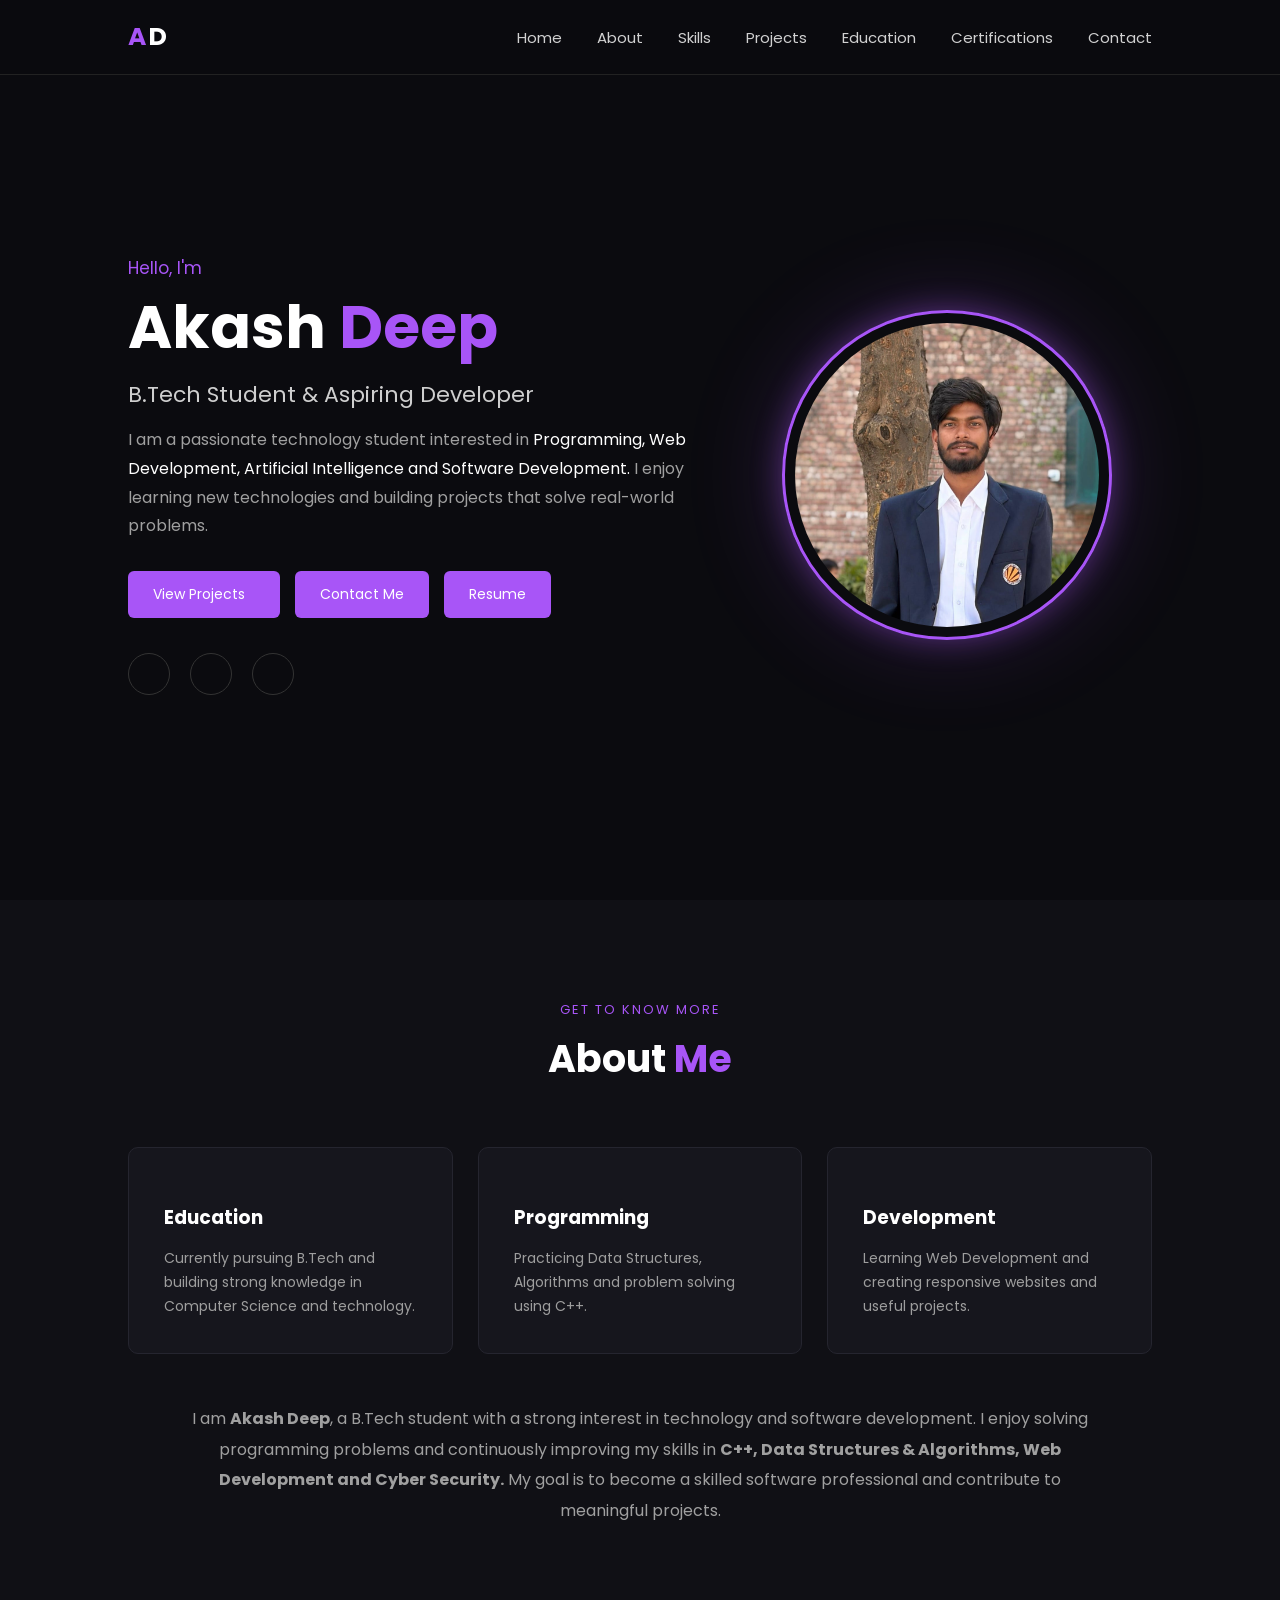
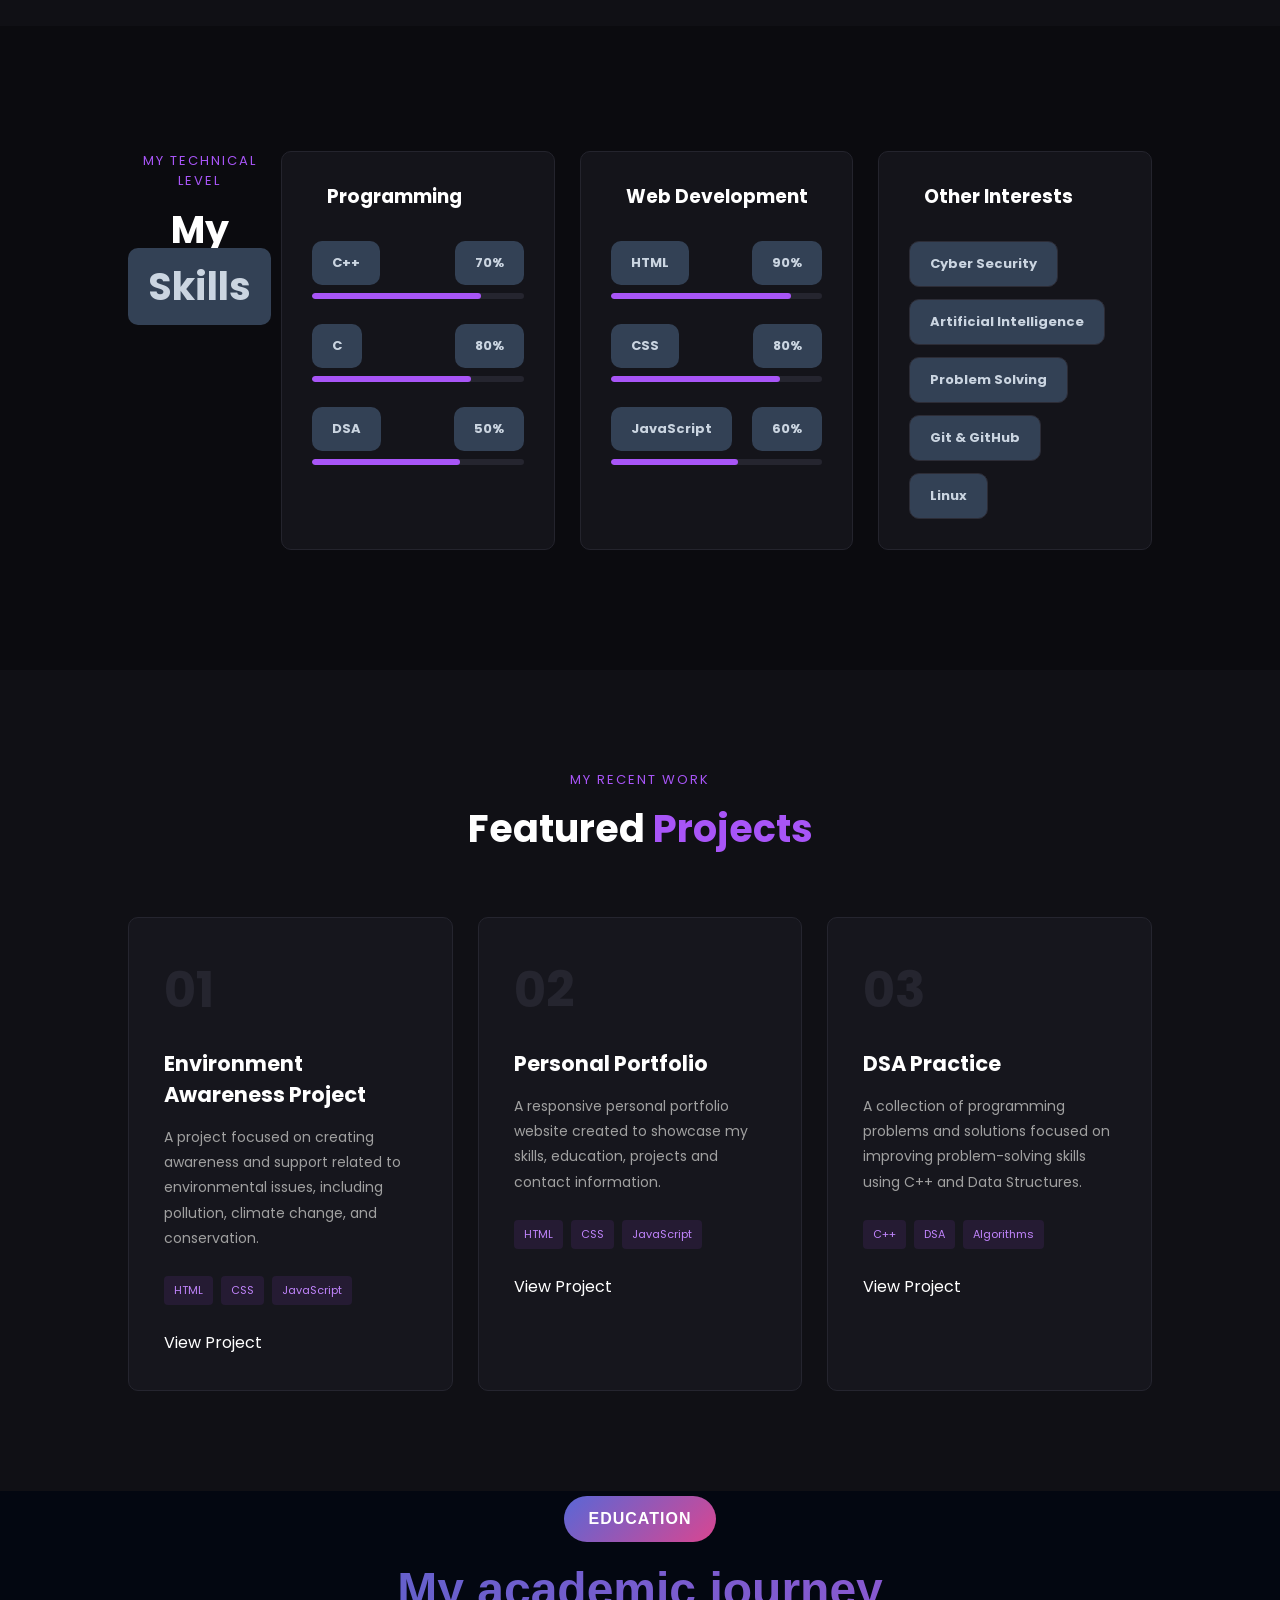
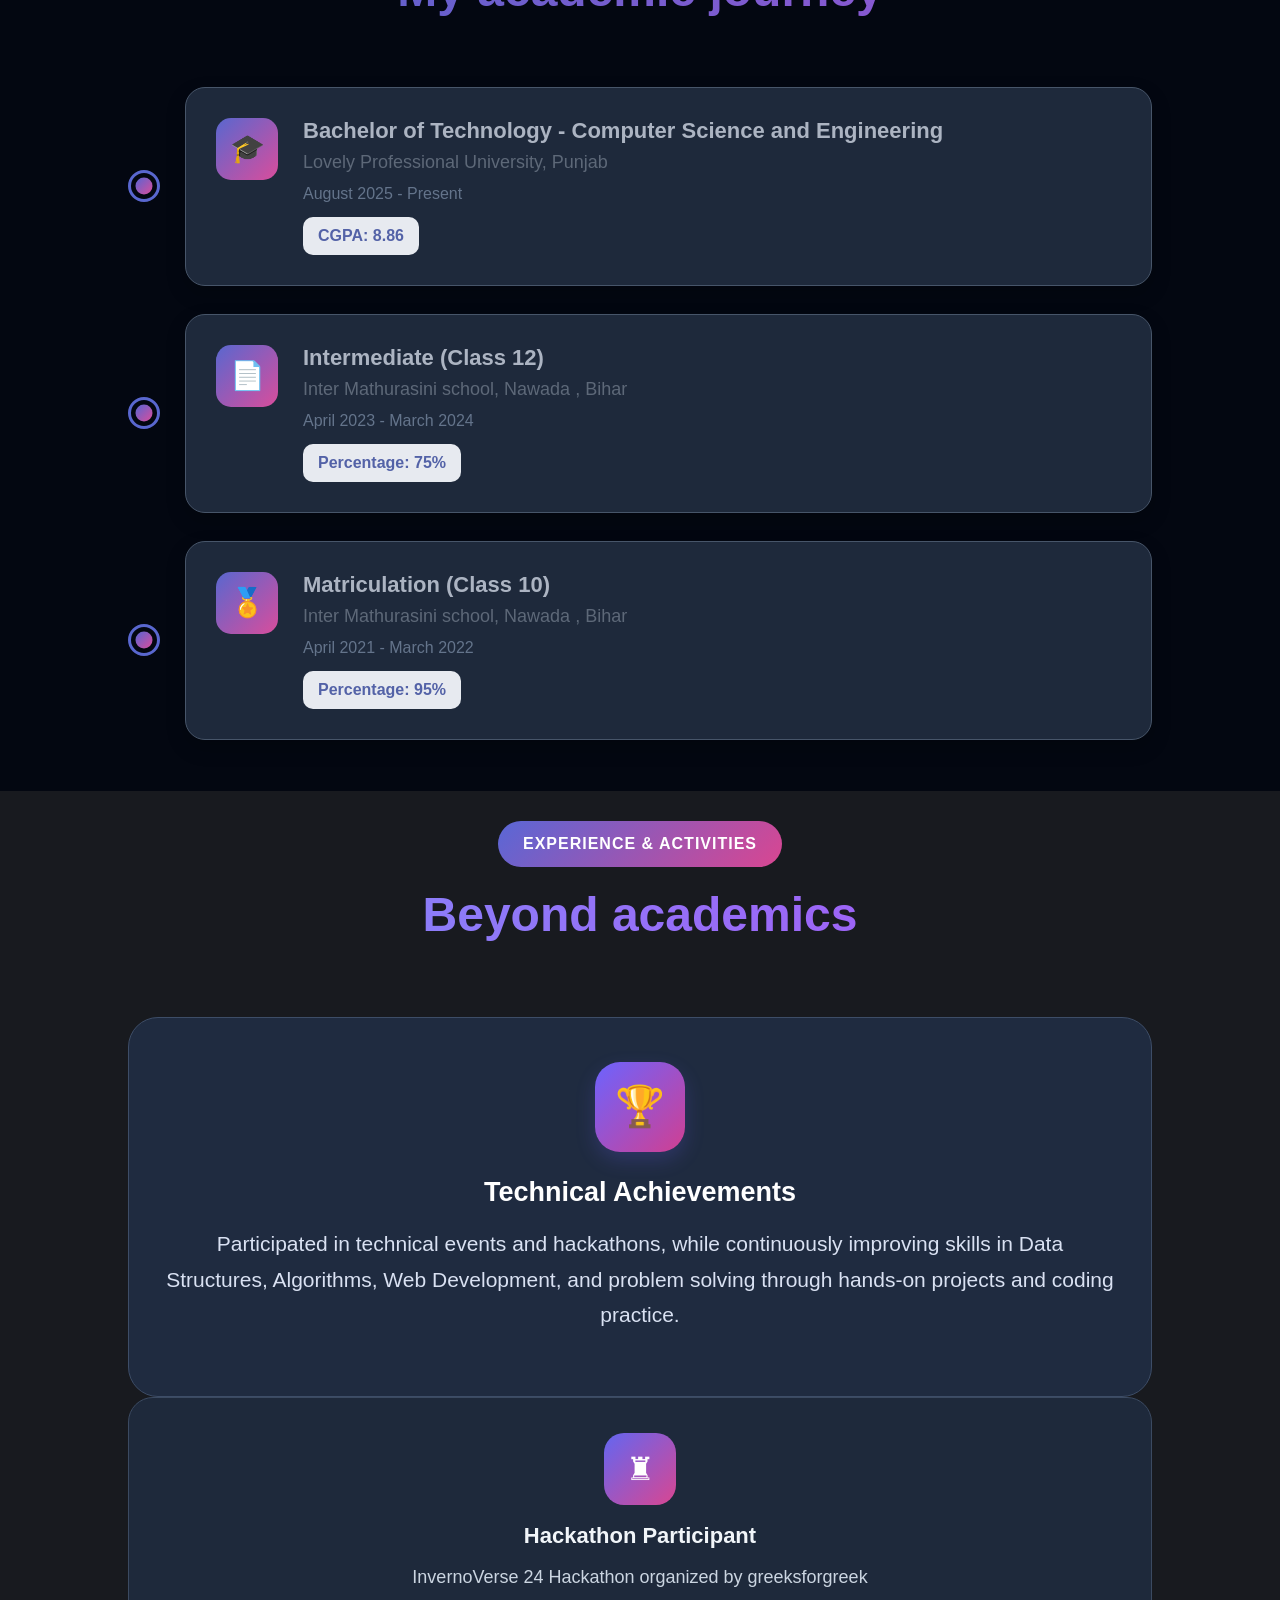
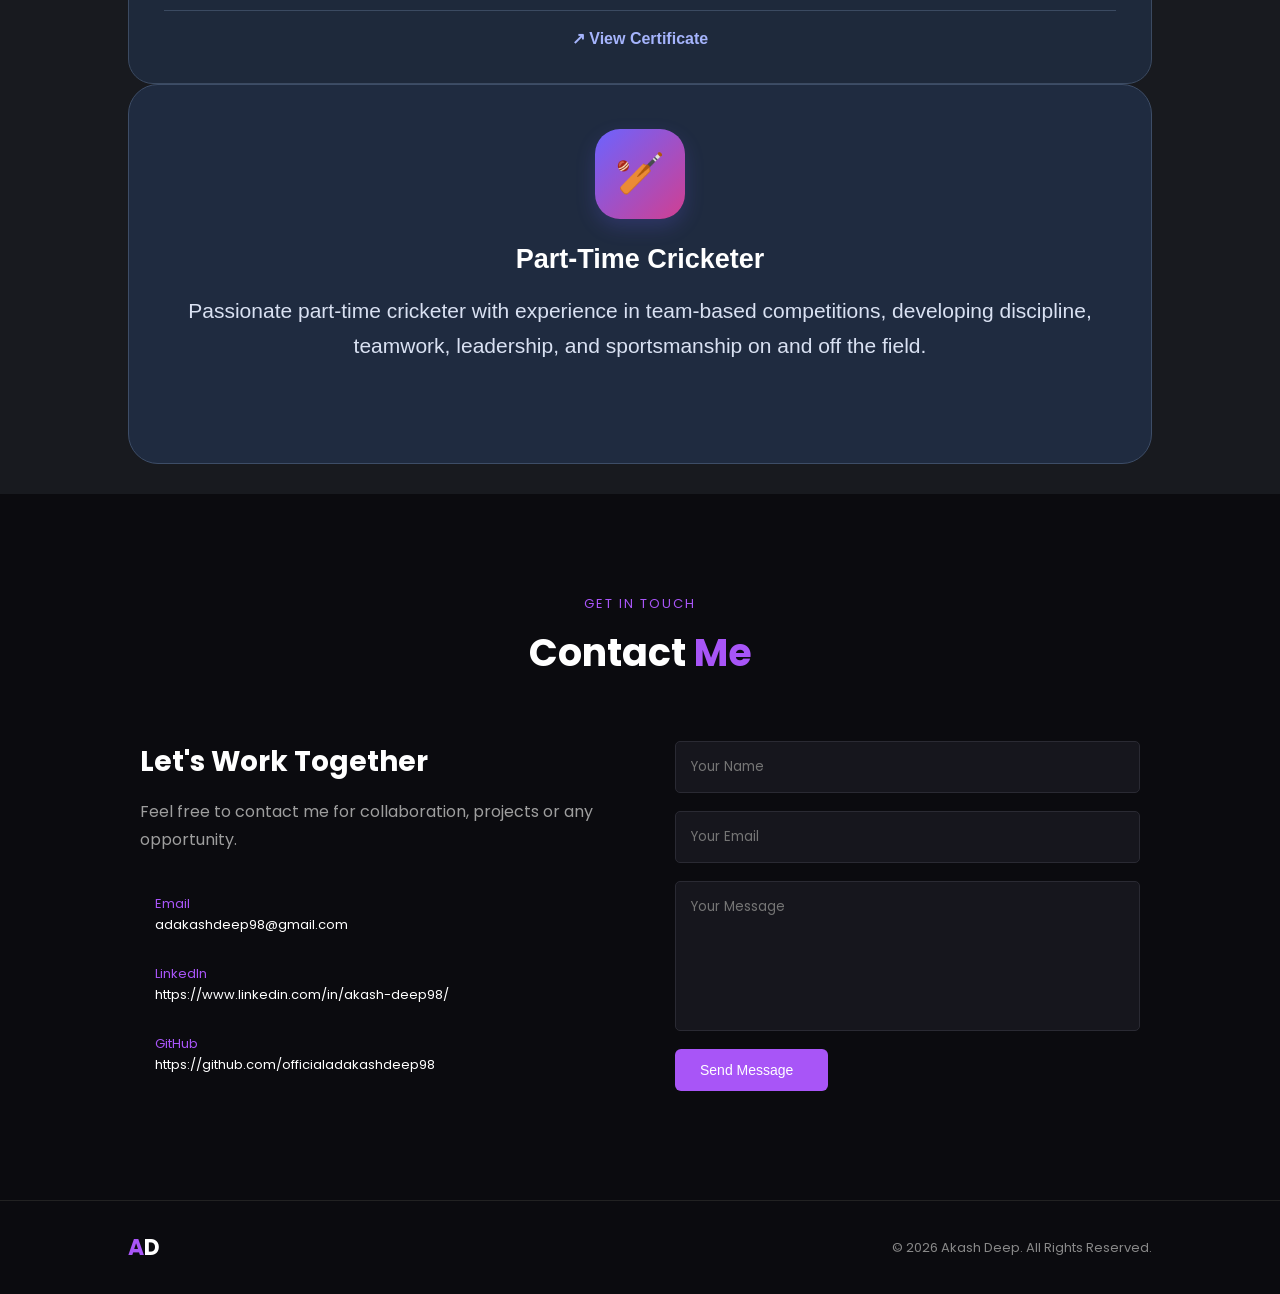
<file: index.html>
<!DOCTYPE html>
<html lang="en">
<head>
    <meta charset="UTF-8">
    <meta name="viewport"
        content="width=device-width, initial-scale=1.0">
    <title>Akash Deep | Portfolio</title>
    <link rel="stylesheet" href="style1.css">
    <!-- <link rel="stylesheet"
        href="style1.css"> -->
</head>
<body>
    <!-- ================= NAVBAR ================= -->
    <nav class="navbar">
        <div class="logo">
            <span>A</span>D
        </div>
        <ul class="nav-links">
            <li>
                <a href="#home">Home</a>
            </li>
            <li>
                <a href="#about">About</a>
            </li>
            <li>
                <a href="#skills">Skills</a>
            </li>
            <li>
                <a href="#projects">Projects</a>
            </li>
            <li>
                <a href="#education">Education</a>
            </li>
            <li>
                <a href="#certification">Certifications</a>
            </li>
            <li>
                <a href="#contact">Contact</a>
            </li>
        </ul>

        <div class="menu-btn">
            <i class="fa-solid fa-bars"></i>
        </div>
    </nav>
    <!-- ================= HERO SECTION ================= -->
    <section class="hero" id="home">
        <div class="hero-left">
            <p class="hello">
                Hello, I'm
            </p>
            <h1>
                Akash<span> Deep </span>
            </h1>
            <h2>
                B.Tech Student & Aspiring Developer
            </h2>
            <p class="hero-text">
                I am a passionate technology student interested in
                <span>Programming, Web Development, Artificial Intelligence
                    and Software Development.</span>
                I enjoy learning new technologies and building projects
                that solve real-world problems.
            </p>
            <div class="hero-buttons">
                <a href="#projects" class="btn primary-btn">
                    View Projects
                    <i class="fa-solid fa-arrow-right"></i>
                </a>
                <a href="#contact" class="btn primary-btn">
                    Contact Me
                </a>
                <a href="akashdeep_cv.docx" class="btn primary-btn">
                    Resume
                </a>
            </div>
            <div class="social-icons">
                <a href="#">
                    <i class="fa-brands fa-github"></i>
                </a>
                <a href="#">
                    <i class="fa-brands fa-linkedin-in"></i>
                </a>
                <a href="#">
                    <i class="fa-solid fa-envelope"></i>
                </a>
            </div>
        </div>
        <div class="hero-right">
            <div class="profile-circle">
                <!-- Replace profile.jpg with your image -->
                <img src="profile.jpeg"
                    alt="Akash Deep">
            </div>
        </div>
    </section>
    <!-- ================= ABOUT ================= -->
    <section class="about section" id="about">
        <div class="section-heading">
            <p>GET TO KNOW MORE</p>
            <h2>
                About <span>Me</span>
            </h2>
        </div>
        <div class="about-container">
            <div class="about-card">

                <div class="about-icon">
                    <i class="fa-solid fa-user-graduate"></i>
                </div>
                <h3>Education</h3>
                <p>
                    Currently pursuing B.Tech and building strong
                    knowledge in Computer Science and technology.
                </p>
            </div>
            <div class="about-card">
                <div class="about-icon">
                    <i class="fa-solid fa-code"></i>
                </div>
                <h3>Programming</h3>
                <p>
                    Practicing Data Structures, Algorithms and
                    problem solving using C++.
                </p>
            </div>
            <div class="about-card">
                <div class="about-icon">
                    <i class="fa-solid fa-laptop-code"></i>
                </div>
                <h3>Development</h3>
                <p>
                    Learning Web Development and creating responsive
                    websites and useful projects.
                </p>
            </div>
        </div>
        <div class="about-description">
            <p>
                I am <strong>Akash Deep</strong>, a B.Tech student
                with a strong interest in technology and software development.
                I enjoy solving programming problems and continuously
                improving my skills in
                <strong>C++, Data Structures & Algorithms,
                    Web Development and Cyber Security.</strong>
                My goal is to become a skilled software professional and
                contribute to meaningful projects.
            </p>
        </div>
    </section>
    <!-- ================= SKILLS ================= -->
    <section class="skills section" id="skills">
        <div class="section-heading">
            <p>MY TECHNICAL LEVEL</p>
            <h2>
                My <span>Skills</span>
            </h2>
        </div>
        <div class="skills-container">
            <div class="skill-card">
                <div class="skill-title">
                    <i class="fa-solid fa-code"></i>
                    <h3>Programming</h3>
                </div>
                <div class="skill">
                    <div class="skill-name">
                        <span>C++</span>
                        <span>70%</span>
                    </div>
                    <div class="progress">
                        <div class="progress-bar cpp"></div>
                    </div>
                </div>
                <div class="skill">
                    <div class="skill-name">
                        <span>C</span>
                        <span>80%</span>
                    </div>
                    <div class="progress">
                        <div class="progress-bar c"></div>
                    </div>
                </div>
                <div class="skill">
                    <div class="skill-name">
                        <span>DSA</span>
                        <span>50%</span>
                    </div>
                    <div class="progress">
                        <div class="progress-bar dsa"></div>
                    </div>
                </div>
            </div>
            <div class="skill-card">
                <div class="skill-title">
                    <i class="fa-solid fa-globe"></i>
                    <h3>Web Development</h3>
                </div>
                <div class="skill">

                    <div class="skill-name">
                        <span>HTML</span>
                        <span>90%</span>
                    </div>

                    <div class="progress">
                        <div class="progress-bar html"></div>
                    </div>
                </div>
                <div class="skill">

                    <div class="skill-name">
                        <span>CSS</span>
                        <span>80%</span>
                    </div>
                    <div class="progress">
                        <div class="progress-bar css"></div>
                    </div>
                </div>
                <div class="skill">

                    <div class="skill-name">
                        <span>JavaScript</span>
                        <span>60%</span>
                    </div>

                    <div class="progress">
                        <div class="progress-bar js"></div>
                    </div>
                </div>
            </div>

            <div class="skill-card">
                <div class="skill-title">
                    <i class="fa-solid fa-shield-halved"></i>
                    <h3>Other Interests</h3>
                </div>
                <div class="interest-tags">

                    <span>Cyber Security</span>

                    <span>Artificial Intelligence</span>

                    <span>Problem Solving</span>

                    <span>Git & GitHub</span>
                    <span>Linux</span>
                </div>
            </div>
        </div>
    </section>
    <!-- ================= PROJECTS ================= -->
    <section class="projects section" id="projects">

        <div class="section-heading">

            <p>MY RECENT WORK</p>
            <h2>
                Featured <span>Projects</span>
            </h2>
        </div>
        <div class="projects-container">
            <div class="project-card">
                <div class="project-number">
                    01
                </div>
                <h3>
                    Environment Awareness Project
                </h3>
                <p>
                    A project focused on creating awareness and support
                    related to environmental issues, including pollution, climate change, and conservation.
                </p>

                <div class="project-tech">
                    <span>HTML</span>
                    <span>CSS</span>
                    <span>JavaScript</span>
                </div>
                <a href="tctc.pdf" target="_blank">View Project</a>
                 
                <!-- <a href="#" class="project-link">

                    View Project
                    <i class="fa-solid fa-arrow-up-right-from-square"></i>
                </a> -->
            </div>
            <div class="project-card">
                <div class="project-number">
                    02
                </div>
                <h3>
                    Personal Portfolio
                </h3>
                <p>
                    A responsive personal portfolio website created
                    to showcase my skills, education, projects and
                    contact information.
                </p>
                <div class="project-tech">
                    <span>HTML</span>
                    <span>CSS</span>
                    <span>JavaScript</span>
                </div>
                    <a href="https://github.com/officialadakashdeep98/akashprofile" target="_blank">View Project </a>
                    <!-- <i class="fa-solid fa-arrow-up-right-from-square"></i> -->
                </a>
            </div>

            <div class="project-card">
                <div class="project-number">
                    03
                </div>
                <h3>
                    DSA Practice
                </h3>
                
                <p>
                    A collection of programming problems and solutions
                    focused on improving problem-solving skills using
                    C++ and Data Structures.
                </p>
                <div class="project-tech">
                    <span>C++</span>
                    <span>DSA</span>
                    <span>Algorithms</span>
                </div>
                <a href="https://leetcode.com/u/1F4nc0wtY5/" target="_blank">View Project</a>
            </div>
        </div>
    </section>


    <section class="education-section" id="education">

    <div class="section-tag">EDUCATION</div>

    <h1>My academic journey</h1>

    <div class="timeline">

        <!-- Education 1 -->
        <div class="education-item">
            <div class="timeline-dot"></div>

            <div class="education-card">
                <div class="icon-box">🎓</div>

                <div class="education-content">
                    <h2>Bachelor of Technology - Computer Science and Engineering</h2>

                    <p class="college">
                        Lovely Professional University, Punjab
                    </p>

                    <p class="date">
                        August 2025 - Present
                    </p>

                    <span class="score">
                        CGPA: 8.86 
                    </span>
                </div>
            </div>
        </div>


        <!-- Education 2 -->
        <div class="education-item">
            <div class="timeline-dot"></div>

            <div class="education-card">
                <div class="icon-box">📄</div>

                <div class="education-content">
                    <h2>Intermediate (Class 12)</h2>

                    <p class="college">
                        Inter Mathurasini school, Nawada , Bihar
                    </p>

                    <p class="date">
                        April 2023 - March 2024
                    </p>

                    <span class="score">
                        Percentage: 75%
                    </span>
                </div>
            </div>
        </div>


        <!-- Education 3 -->
        <div class="education-item">
            <div class="timeline-dot"></div>

            <div class="education-card">
                <div class="icon-box">🏅</div>

                <div class="education-content">
                    <h2>Matriculation (Class 10)</h2>

                    <p class="college">
                         Inter Mathurasini school, Nawada , Bihar
                    </p>

                    <p class="date">
                        April 2021 - March 2022
                    </p>

                    <span class="score">
                        Percentage: 95%
                    </span>
                </div>
            </div>
        </div>

    </div>
</section>

<section class="experience-section" id="certification">

    <div class="section-tag">
        EXPERIENCE & ACTIVITIES
    </div>

    <h1>Beyond academics</h1>


    <!-- Top Cards -->
    <!-- <div class="activity-cards">

        <div class="activity-card">
            <div class="activity-icon">♡</div>

            <h2>Volunteer Work</h2>

            <p>
                Undurthi Paul Foundation International -<br>
                Supporting food distribution, tree plantation,<br>
                and clothes distribution initiatives for<br>
                underprivileged communities.
            </p>
        </div> -->
        <div class="experience-card">
    <div class="experience-icon">
        🏆
    </div>

    <h3>Technical Achievements</h3>

    <p>
        Participated in technical events and hackathons, while continuously
        improving skills in Data Structures, Algorithms, Web Development,
        and problem solving through hands-on projects and coding practice.
    </p>
</div>


        <div class="activity-card">
            <div class="activity-icon">♜</div>

            <h2>Hackathon Participant</h2>

            <p>
                InvernoVerse 24 Hackathon organized by greeksforgreek<br>
            </p>

            <hr>
<!-- Here we have to add hackathon certificate -->
            <a href="hackathon.jpeg">↗ View Certificate</a>
        </div>


        <!-- <div class="activity-card">
            <div class="activity-icon">&lt; &gt;</div>

            <h2>Problem Solving</h2>

            <p>
                Active problem solver on LeetCode platform
            </p>
        </div> -->
        <div class="experience-card">
    <div class="experience-icon">
        🏏
    </div>

        <h3>Part-Time Cricketer</h3>

        <p>
            Passionate part-time cricketer with experience in team-based
            competitions, developing discipline, teamwork, leadership,
            and sportsmanship on and off the field.
        </p>
    </div>

    </div>


    <!-- Training Card
    <div class="training-card">

        <div class="training-header">

            <div class="code-icon">&lt;&gt;</div>

            <div>
                <h2>C++ Programming: OOPs and DSA</h2>
                <p>CSE Pathshala</p>
            </div>

        </div>


        <p class="training-description">
            Completed 35+ hours of live summer training covering Object-Oriented
            Programming in C++ and core Data Structures & Algorithms. Gained
            hands-on experience in implementing OOP concepts, solving DSA
            problems, and applying structured programming techniques.
        </p>


        <div class="skills">

            <span>C++</span>
            <span>OOP</span>
            <span>DSA</span>
            <span>Algorithms</span>
            <span>STL</span>

        </div>

        <hr>

        <a href="#" class="certificate">
            ↗ View Certificate
        </a>

    </div> -->

</section>


    <!-- ================= CONTACT ================= -->
    <section class="contact section" id="contact">
        <div class="section-heading">
            <p>GET IN TOUCH</p>
            <h2>
                Contact <span>Me</span>
            </h2>
        </div>
        <div class="contact-container">
            <div class="contact-info">
                <h3>
                    Let's Work Together
                </h3>
                <p>
                    Feel free to contact me for collaboration,
                    projects or any opportunity.
                </p>
                <div class="contact-item">
                    <i class="fa-solid fa-envelope"></i>
                    <div>
                        <span>Email</span>
                        <p>
                            <a href="mailto:adakashdeep98@gmail.com" target="_blank">adakashdeep98@gmail.com</a>
                        </p>
                    </div>
                </div>
                <div class="contact-item">
                    <i class="fa-brands fa-linkedin-in"></i>
                    <div>
                        <span>LinkedIn</span>
                        <p>
                            <a href=" https://www.linkedin.com/in/akash-deep98/" target="_blank">https://www.linkedin.com/in/akash-deep98/
                            </a>
                        </p>
                    </div>
                </div>
                <div class="contact-item">
                    <i class="fa-brands fa-github"></i>
                    <div>
                        <span>GitHub</span>
                        <p>
                            <a href=" https://github.com/officialadakashdeep98" target="_blank">https://github.com/officialadakashdeep98 </a> 
                        </p>
                    </div>
                </div>
            </div>
            <form class="contact-form">
                <input
                    type="text"
                    placeholder="Your Name"
                    required>
                <input
                    type="email"
                    placeholder="Your Email"
                    required>
                <textarea
                    placeholder="Your Message"
                    required></textarea>
                <button type="submit"
                    class="btn primary-btn">
                    Send Message
                    <i class="fa-solid fa-paper-plane"></i>
                </button>
            </form>
        </div>
    </section>
    <!-- ================= FOOTER ================= -->
    <footer>
        <div class="footer-logo">
            <span>A</span>D
        </div>
        <p>
            © 2026 Akash Deep.
            All Rights Reserved.
        </p>
    </footer>
    <!-- SCROLL TO TOP -->
    <button id="scrollTop">
        <i class="fa-solid fa-arrow-up"></i>
    </button>
    <script src="script.js"></script>
</body>
</html>
</file>
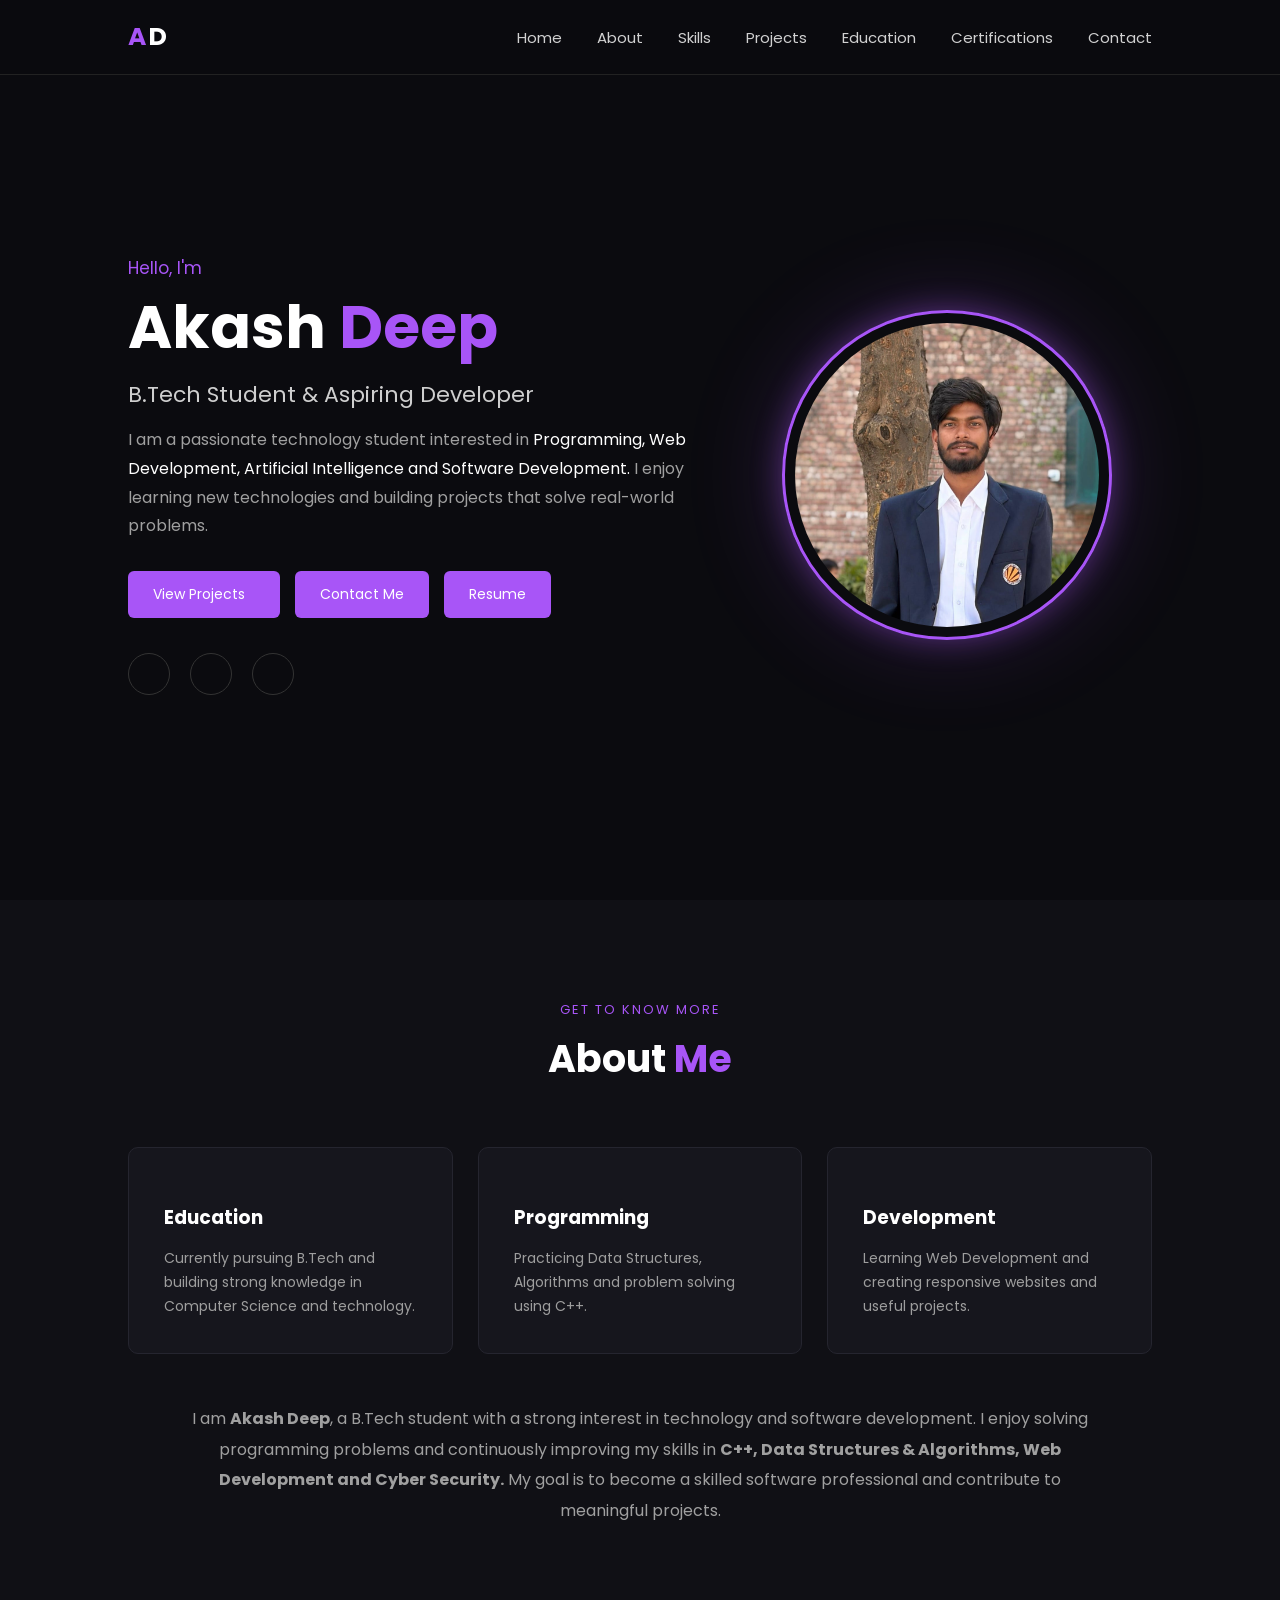
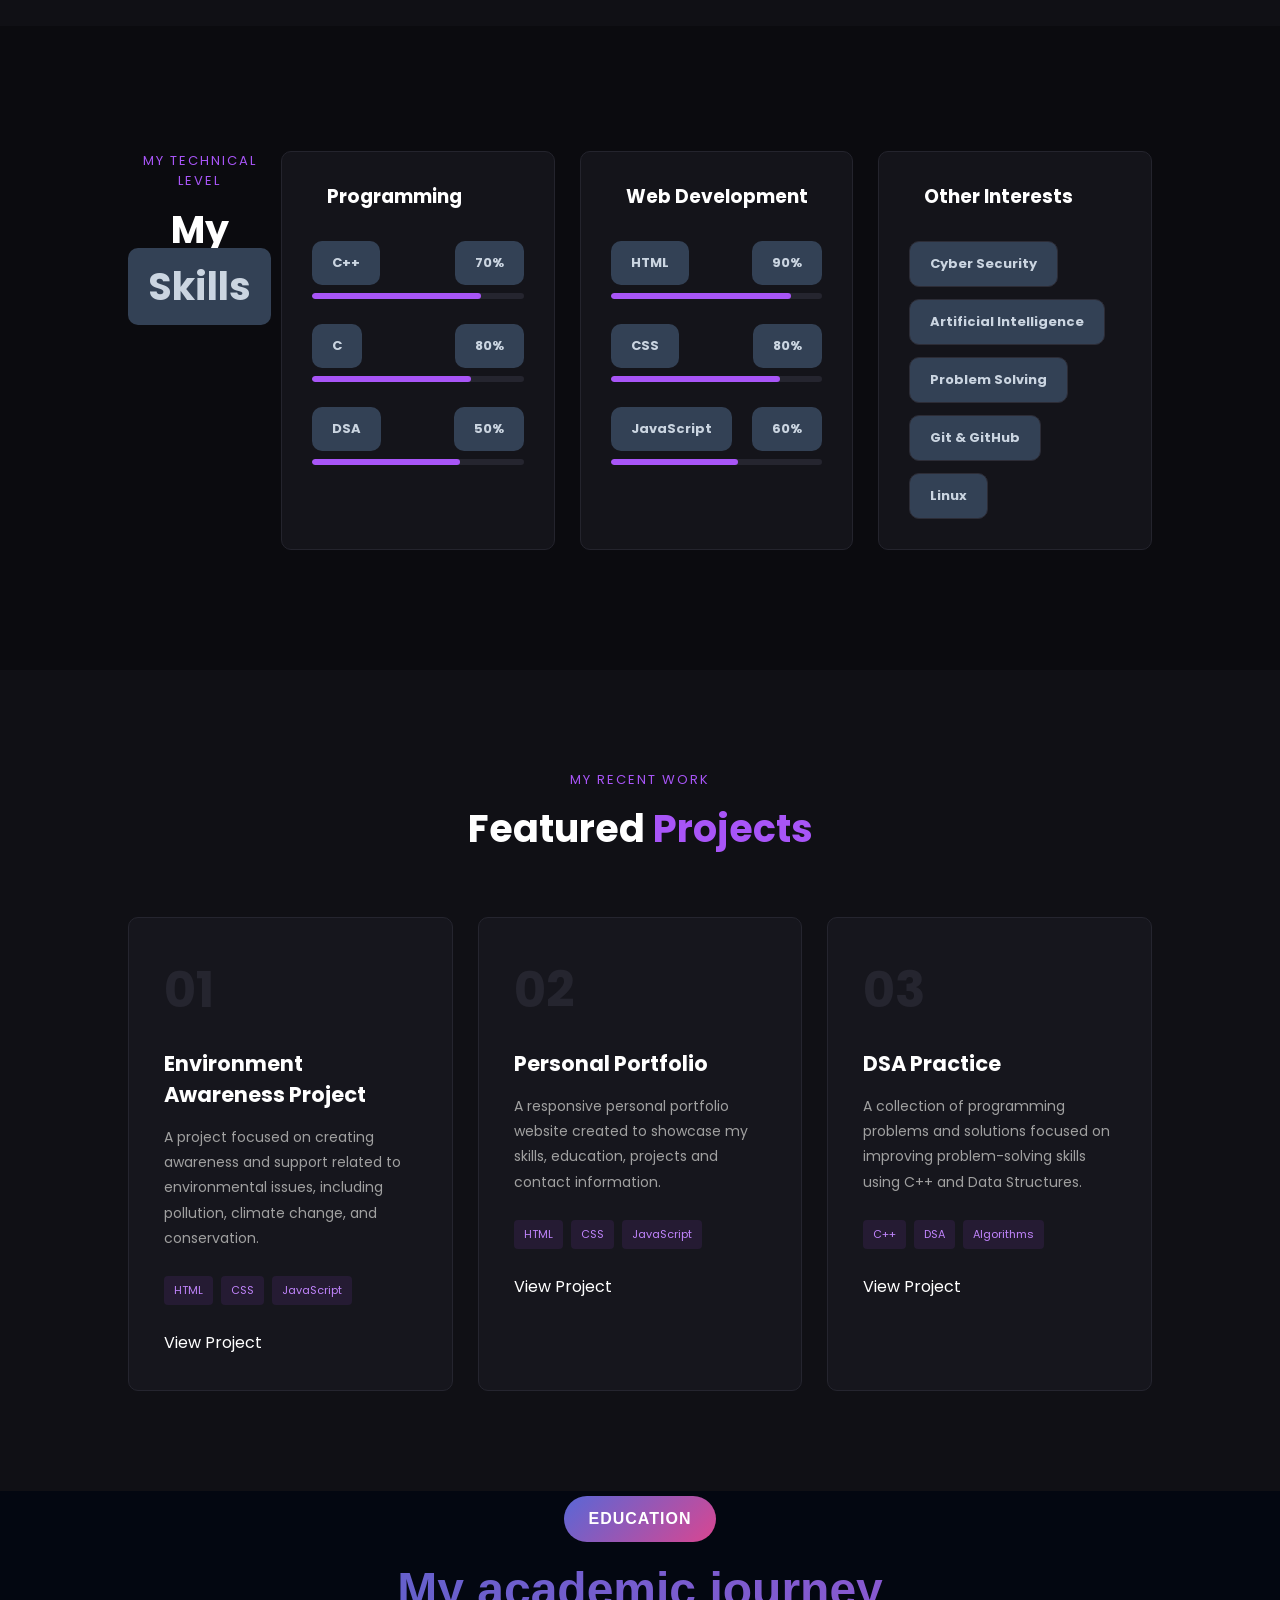
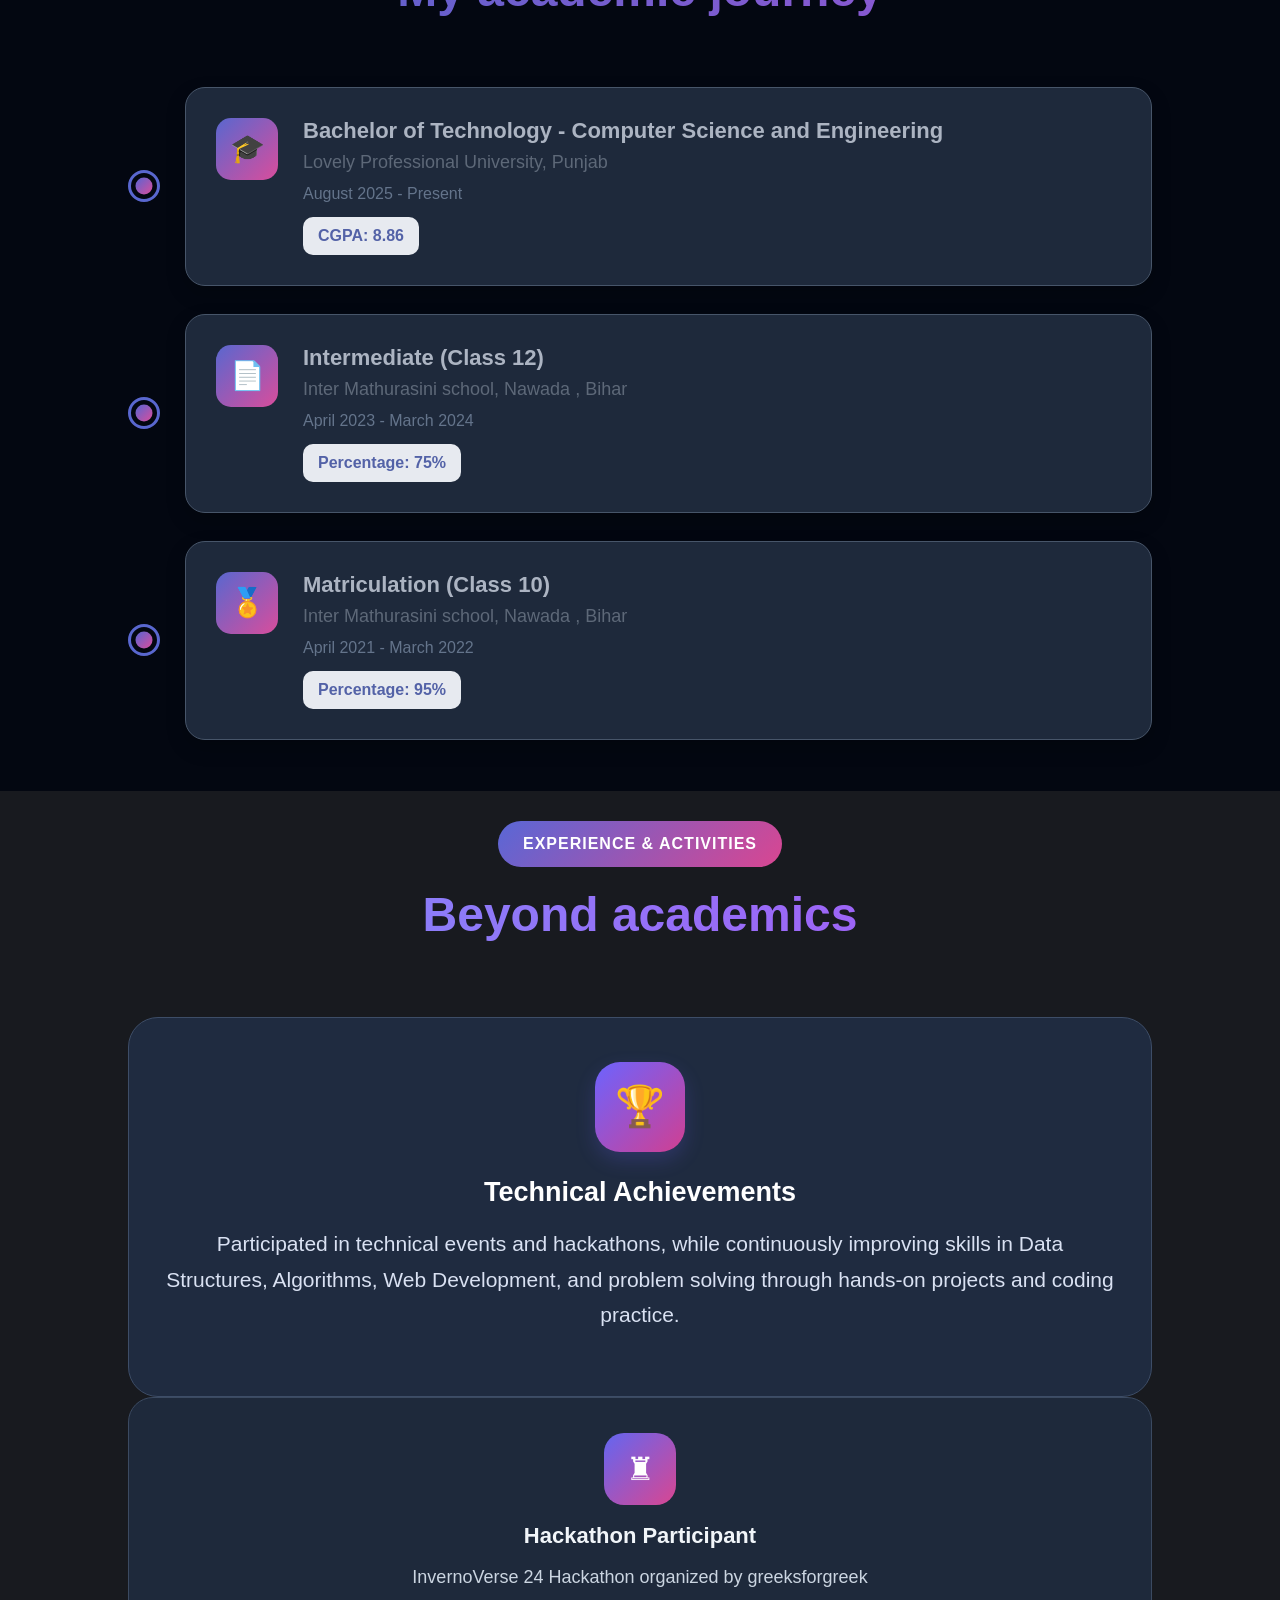
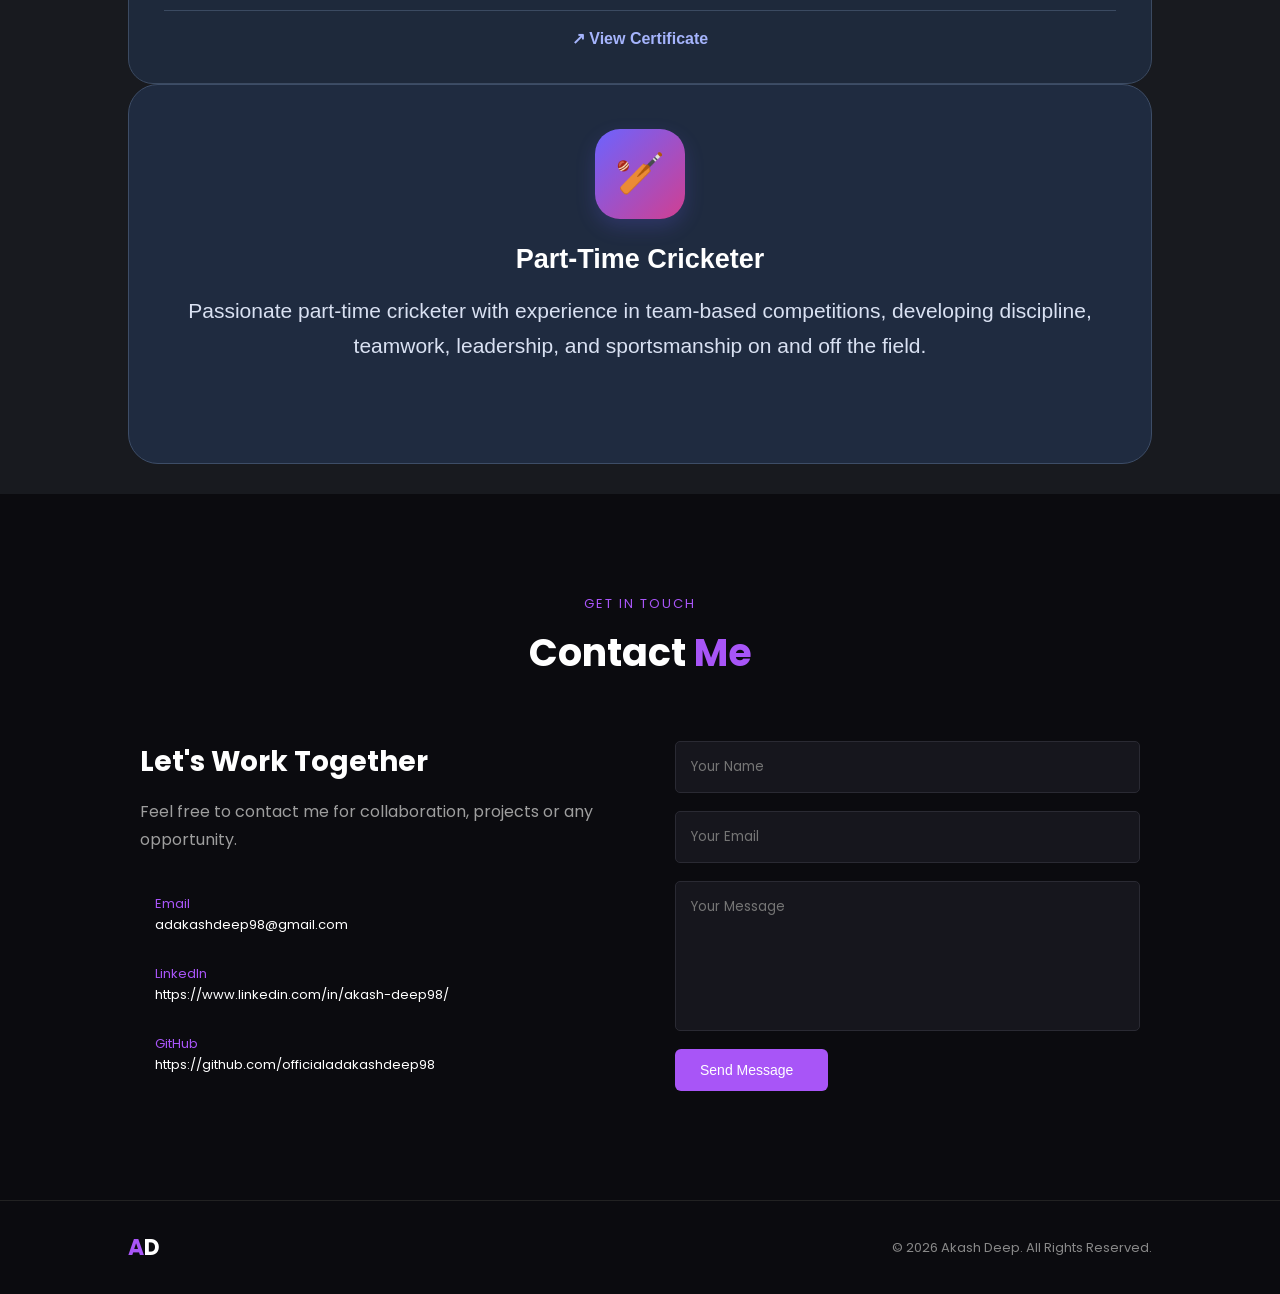
<file: home.html>
<!DOCTYPE html>
<html lang="en">
<head>
    <meta charset="UTF-8" />
    <meta http-equiv="refresh" content="0; url='/'" />
    <meta name="viewport" content="width=device-width, initial-scale=1.0" />
    <title>Redirecting...</title>
</head>
<body>
    <p>Redirecting to the portfolio homepage...</p>
    <script>
        window.location.href = "/";
    </script>
</body>
</html>
</file>
<file: style1.css>
@import url('https://fonts.googleapis.com/css2?family=Poppins:wght@300;400;500;600;700;800&display=swap');


*{
    margin:0;
    padding:0;
    box-sizing:border-box;
    scroll-behavior:smooth;
}


body{
    font-family:"Poppins",sans-serif;
    background:#0b0b0f;
    color:#ffffff;
    overflow-x:hidden;
}


a{
    text-decoration:none;
    color:white;
}


.section{
    padding:100px 10%;
}


/* ================= NAVBAR ================= */

.navbar{
    width:100%;
    height:75px;

    display:flex;
    justify-content:space-between;
    align-items:center;

    padding:0 10%;

    position:fixed;
    top:0;

    background:rgba(11,11,15,0.9);

    backdrop-filter:blur(10px);

    z-index:1000;

    border-bottom:1px solid #222;
}


.logo{
    font-size:25px;
    font-weight:700;
    letter-spacing:2px;
}


.logo span{
    color:#a855f7;
}


.nav-links{
    display:flex;
    list-style:none;
    gap:35px;
}


.nav-links a{
    font-size:15px;
    color:#d1d1d1;
    transition:0.3s;
}


.nav-links a:hover{
    color:#a855f7;
}


.menu-btn{
    display:none;
    font-size:24px;
    cursor:pointer;
}


/* ================= HERO ================= */

.hero{
    min-height:100vh;

    display:flex;
    align-items:center;
    justify-content:space-between;

    padding:100px 10% 50px;
}


.hero-left{
    width:55%;
}


.hello{
    color:#a855f7;
    font-size:17px;
    margin-bottom:10px;
}


.hero h1{
    font-size:60px;
    line-height:1.2;
}


.hero h1 span{
    color:#a855f7;
}


.hero h2{
    font-size:22px;
    color:#cfcfcf;
    margin:15px 0;
    font-weight:400;
}


.hero-text{
    max-width:650px;
    line-height:1.8;
    color:#a0a0a0;
    margin-bottom:30px;
}


.hero-text span{
    color:white;
}


.hero-buttons{
    display:flex;
    gap:15px;
}


.btn{
    padding:13px 25px;

    border-radius:6px;

    font-size:14px;

    transition:0.3s;

    display:inline-flex;

    align-items:center;

    gap:10px;
}


.primary-btn{
    background:#a855f7;
    color:white;
}


.primary-btn:hover{
    transform:translateY(-3px);
    box-shadow:0 10px 30px rgba(168,85,247,0.4);
}


.secondary-btn{
    border:1px solid #444;
}


.secondary-btn:hover{
    border-color:#a855f7;
    color:#a855f7;
}


.social-icons{
    margin-top:35px;
    display:flex;
    gap:20px;
}


.social-icons a{
    width:42px;
    height:42px;

    border:1px solid #333;

    display:flex;
    justify-content:center;
    align-items:center;

    border-radius:50%;

    transition:0.3s;
}


.social-icons a:hover{
    background:#a855f7;
    transform:translateY(-4px);
}


/* ================= PROFILE ================= */

.hero-right{
    width:40%;
    display:flex;
    justify-content:center;
}


.profile-circle{

    width:330px;
    height:330px;

    border-radius:50%;

    border:3px solid #a855f7;

    padding:10px;

    box-shadow:
    0 0 30px rgba(168,85,247,0.4),
    0 0 100px rgba(168,85,247,0.2);
}


.profile-circle img{

    width:100%;
    height:100%;

    border-radius:50%;

    object-fit:cover;
}


/* ================= SECTION HEADING ================= */

.section-heading{
    text-align:center;
    margin-bottom:60px;
}


.section-heading p{
    color:#a855f7;
    font-size:13px;
    letter-spacing:2px;
}


.section-heading h2{
    font-size:38px;
    margin-top:10px;
}


.section-heading span{
    color:#a855f7;
}


/* ================= ABOUT ================= */

.about{
    background:#101015;
}


.about-container{

    display:grid;

    grid-template-columns:
    repeat(3,1fr);

    gap:25px;
}


.about-card{

    background:#16161d;

    padding:35px;

    border:1px solid #25252f;

    border-radius:10px;

    transition:0.3s;
}


.about-card:hover{

    transform:translateY(-8px);

    border-color:#a855f7;
}


.about-icon{

    font-size:30px;

    color:#a855f7;

    margin-bottom:20px;
}


.about-card h3{
    margin-bottom:15px;
}


.about-card p{
    color:#9e9e9e;
    line-height:1.7;
    font-size:14px;
}


.about-description{

    max-width:900px;

    margin:50px auto 0;

    text-align:center;

    color:#a0a0a0;

    line-height:1.9;
}


/* ================= SKILLS ================= */

.skills-container{

    display:grid;

    grid-template-columns:
    repeat(3,1fr);

    gap:25px;
}


.skill-card{

    background:#14141a;

    padding:30px;

    border-radius:10px;

    border:1px solid #24242d;
}


.skill-title{

    display:flex;

    align-items:center;

    gap:15px;

    margin-bottom:30px;
}


.skill-title i{

    font-size:25px;

    color:#a855f7;
}


.skill{
    margin-bottom:25px;
}


.skill-name{

    display:flex;

    justify-content:space-between;

    font-size:13px;

    margin-bottom:8px;
}


.progress{

    width:100%;

    height:6px;

    background:#25252f;

    border-radius:10px;

    overflow:hidden;
}


.progress-bar{

    height:100%;

    background:#a855f7;

    border-radius:10px;
}


.cpp{
    width:80%;
}


.c{
    width:75%;
}


.dsa{
    width:70%;
}


.html{
    width:85%;
}


.css{
    width:80%;
}


.js{
    width:60%;
}


.interest-tags{

    display:flex;

    flex-wrap:wrap;

    gap:12px;
}


.interest-tags span{

    background:#1f1f28;

    padding:10px 15px;

    border-radius:5px;

    font-size:13px;

    border:1px solid #2c2c36;
}


/* ================= PROJECTS ================= */

.projects{
    background:#101015;
}


.projects-container{

    display:grid;

    grid-template-columns:
    repeat(3,1fr);

    gap:25px;
}


.project-card{

    position:relative;

    background:#16161d;

    padding:35px;

    border-radius:10px;

    border:1px solid #25252f;

    transition:0.3s;
}


.project-card:hover{

    transform:translateY(-8px);

    border-color:#a855f7;
}


.project-number{

    font-size:50px;

    font-weight:700;

    color:#25252f;

    margin-bottom:20px;
}


.project-card h3{
    font-size:21px;
    margin-bottom:15px;
}


.project-card p{

    color:#a0a0a0;

    line-height:1.8;

    font-size:14px;
}


.project-tech{

    display:flex;

    flex-wrap:wrap;

    gap:8px;

    margin:25px 0;
}


.project-tech span{

    font-size:11px;

    color:#c084fc;

    background:#251b33;

    padding:6px 10px;

    border-radius:4px;
}


.project-link{

    color:#a855f7;

    font-size:14px;

    display:flex;

    align-items:center;

    gap:8px;
}


/* ================= CONTACT ================= */

.contact-container{

    display:grid;

    grid-template-columns:
    1fr 1fr;

    gap:70px;

    max-width:1000px;

    margin:auto;
}


.contact-info h3{
    font-size:28px;
    margin-bottom:15px;
}


.contact-info > p{

    color:#9e9e9e;

    line-height:1.8;

    margin-bottom:35px;
}


.contact-item{

    display:flex;

    gap:15px;

    margin-bottom:25px;
}


.contact-item i{

    color:#a855f7;

    font-size:20px;

    margin-top:5px;
}


.contact-item span{

    font-size:13px;

    color:#a855f7;
}


.contact-item p{

    font-size:13px;

    color:#aaa;
}


.contact-form{

    display:flex;

    flex-direction:column;

    gap:18px;
}


.contact-form input,
.contact-form textarea{

    width:100%;

    background:#16161d;

    border:1px solid #2a2a33;

    padding:15px;

    border-radius:5px;

    color:white;

    font-family:"Poppins",sans-serif;

    outline:none;
}


.contact-form input:focus,
.contact-form textarea:focus{

    border-color:#a855f7;
}


.contact-form textarea{

    height:150px;

    resize:none;
}


.contact-form button{

    border:none;

    cursor:pointer;

    width:max-content;
}


/* ================= FOOTER ================= */

footer{

    border-top:1px solid #222;

    padding:30px 10%;

    display:flex;

    justify-content:space-between;

    align-items:center;

    color:#888;

    font-size:13px;
}


.footer-logo{

    font-size:22px;

    font-weight:bold;

    color:white;
}


.footer-logo span{
    color:#a855f7;
}


/* ================= SCROLL BUTTON ================= */

#scrollTop{

    position:fixed;

    bottom:25px;

    right:25px;

    width:45px;

    height:45px;

    border:none;

    border-radius:50%;

    background:#a855f7;

    color:white;

    cursor:pointer;

    display:none;

    z-index:1000;
}


/* ================= RESPONSIVE ================= */

@media(max-width:900px){

    .hero{
        flex-direction:column-reverse;
        text-align:center;
        padding-top:120px;
    }


    .hero-left,
    .hero-right{
        width:100%;
    }


    .hero-right{
        margin-bottom:40px;
    }


    .hero h1{
        font-size:42px;
    }


    .hero-buttons,
    .social-icons{
        justify-content:center;
    }


    .about-container,
    .skills-container,
    .projects-container{
        grid-template-columns:1fr;
    }


    .contact-container{
        grid-template-columns:1fr;
        gap:40px;
    }

}


@media(max-width:700px){

    .nav-links{
        display:none;
    }


    .menu-btn{
        display:block;
    }


    .navbar{
        padding:0 7%;
    }


    .section{
        padding:80px 7%;
    }


    .profile-circle{
        width:250px;
        height:250px;
    }


    footer{
        flex-direction:column;
        gap:15px;
        text-align:center;
    }

}
.education-section {
    padding: 5px 10%;
    background-color:#030711;
    min-height: 100vh;
    font-family: Arial, sans-serif;
}

.section-tag {
    width: fit-content;
    margin: 0 auto 20px;
    padding: 14px 25px;
    border-radius: 30px;

    background: linear-gradient(135deg, #5264c7, #d94c9b);
    color: white;

    font-size: 16px;
    font-weight: bold;
    letter-spacing: 1px;
}

.education-section h1 {
    text-align: center;
    font-size: 48px;
    margin-bottom: 70px;

    background: linear-gradient(90deg, #5364c9, #9a55d4);
    -webkit-background-clip: text;
    -webkit-text-fill-color: transparent;
}

.timeline {
    display: flex;
    flex-direction: column;
    gap: 28px;
}

.education-item {
    display: flex;
    align-items: center;
    gap: 25px;
}

.timeline-dot {
    width: 32px;
    height: 32px;

    border: 3px solid #5967cf;
    border-radius: 50%;

    position: relative;
    flex-shrink: 0;
}

.timeline-dot::after {
    content: "";
    width: 17px;
    height: 17px;

    background: linear-gradient(135deg, #5865d3, #d94d9c);

    border-radius: 50%;

    position: absolute;
    top: 50%;
    left: 50%;

    transform: translate(-50%, -50%);
}
.education-card {
    width: 100%;
    min-height: 150px;

    display: flex;
    align-items: flex-start;

    padding: 30px;

    background-color: #1e293b;

    border: 1px solid #475569;
    border-radius: 20px;

    box-shadow: 0 8px 20px rgba(0, 0, 0, 0.2);
}

.icon-box {
    width: 62px;
    height: 62px;

    display: flex;
    justify-content: center;
    align-items: center;

    margin-right: 25px;

    font-size: 28px;

    border-radius: 15px;

    background: linear-gradient(135deg, #5967cf, #d94d9c);
}

.education-content h2 {
    margin: 0 0 8px;

    font-size: 22px;
    color: #acb4c2;
}

.college {
    margin: 0 0 12px;

    font-size: 18px;
    color: #5d6878;
}

.date {
    margin-bottom: 14px;

    font-size: 16px;
    color: #64748b;
}

.score {
    display: inline-block;

    padding: 10px 15px;

    background-color: #e7eaf0;

    border-radius: 10px;

    font-size: 16px;
    font-weight: bold;

    color: #5362a7;
}

.experience-section {
    background-color: #181a1f;
    padding: 30px 10%;
    min-height: 100vh;
    font-family: Arial, sans-serif;
}


/* Section Tag */

.section-tag {
    width: fit-content;
    margin: 0 auto 20px;

    padding: 14px 25px;

    border-radius: 30px;

    background: linear-gradient(135deg, #5967d6, #d94691);

    color: white;

    font-size: 16px;
    font-weight: bold;

    letter-spacing: 1px;
}


/* Heading */

.experience-section h1 {
    text-align: center;

    font-size: 48px;

    margin-bottom: 75px;

    background: linear-gradient(90deg, #818cf8, #a855f7);

    -webkit-background-clip: text;
    -webkit-text-fill-color: transparent;
}


/* Activity Cards */

.activity-cards {
    display: flex;

    justify-content: space-between;

    gap: 30px;

    margin-bottom: 60px;
}


.activity-card {
    flex: 1;

    min-height: 250px;

    padding: 35px;

    text-align: center;

    border: 1px solid #3b4a61;

    border-radius: 25px;

    background-color: #1e293b;

    color: #d1d5db;
}


.activity-icon {
    width: 72px;
    height: 72px;

    display: flex;

    justify-content: center;
    align-items: center;

    margin: 0 auto 18px;

    border-radius: 20px;

    background: linear-gradient(135deg, #6366f1, #d94691);

    color: white;

    font-size: 32px;
}


.activity-card h2 {
    color: #f1f5f9;

    font-size: 22px;

    margin-bottom: 14px;
}


.activity-card p {
    font-size: 18px;

    line-height: 1.6;

    color: #cbd5e1;
}


.activity-card hr {
    border: none;

    border-top: 1px solid #3b4a61;

    margin: 18px 0;
}


.activity-card a {
    color: #a5b4fc;

    text-decoration: none;

    font-weight: bold;
}


/* Training Card */

.training-card {
    padding: 40px;

    border: 1px solid #3b4a61;

    border-radius: 25px;

    background-color: #1e293b;

    color: #cbd5e1;
}


.training-header {
    display: flex;

    align-items: center;

    gap: 25px;
}


.code-icon {
    color: #a5b4fc;

    font-size: 35px;
}


.training-header h2 {
    color: #f1f5f9;

    margin: 0;

    font-size: 24px;
}


.training-header p {
    margin-top: 8px;

    font-size: 18px;

    color: #94a3b8;
}


.training-description {
    margin-top: 25px;

    font-size: 18px;

    line-height: 1.7;
}


/* Skills */

.skills {
    display: flex;

    gap: 10px;

    margin: 25px 0 20px;
}


.skills span {
    padding: 12px 20px;

    border-radius: 10px;

    background-color: #334155;

    color: #cbd5e1;

    font-weight: bold;
}


.training-card hr {
    border: none;

    border-top: 1px solid #3b4a61;

    margin-bottom: 22px;
}


.certificate {
    color: #a5b4fc;

    text-decoration: none;

    font-size: 17px;

    font-weight: bold;
}




/* Technical Achievements Card */
.experience-card {
    background: #1f2b40;
    border: 1px solid #3d4d67;
    border-radius: 30px;
    padding: 44px 35px;
    text-align: center;
    min-height: 380px;
    transition: all 0.3s ease;
}

.experience-card:hover {
    transform: translateY(-8px);
    border-color: #9b6cff;
    box-shadow: 0 15px 35px rgba(155, 108, 255, 0.2);
}

/* Icon */
.experience-icon {
    width: 90px;
    height: 90px;
    margin: 0 auto 25px;
    border-radius: 25px;
    display: flex;
    align-items: center;
    justify-content: center;

    background: linear-gradient(135deg, #6c63ff, #d13f91);
    color: white;
    font-size: 40px;

    box-shadow: 0 8px 20px rgba(108, 99, 255, 0.2);
}

/* Card Heading */
.experience-card h3 {
    color: #ffffff;
    font-size: 27px;
    font-weight: 700;
    margin-bottom: 18px;
}

/* Card Description */
.experience-card p {
    color: #d9e1f2;
    font-size: 21px;
    line-height: 1.7;
    margin: 0;
}

/* Mobile Responsive */
@media (max-width: 768px) {
    .experience-card {
        min-height: auto;
        padding: 35px 25px;
    }

    .experience-icon {
        width: 80px;
        height: 80px;
        font-size: 35px;
    }

    .experience-card h3 {
        font-size: 24px;
    }

    .experience-card p {
        font-size: 18px;
    }
}



.experience-card {
    background: #1f2b40;
    border: 1px solid #3d4d67;
    border-radius: 30px;
    padding: 44px 35px;
    text-align: center;
    min-height: 380px;
    transition: all 0.3s ease;
}

.experience-card:hover {
    transform: translateY(-8px);
    border-color: #9b6cff;
    box-shadow: 0 15px 35px rgba(155, 108, 255, 0.2);
}

.experience-icon {
    width: 90px;
    height: 90px;
    margin: 0 auto 25px;
    border-radius: 25px;
    display: flex;
    align-items: center;
    justify-content: center;
    background: linear-gradient(135deg, #6c63ff, #d13f91);
    color: white;
    font-size: 40px;
}

.experience-card h3 {
    color: #ffffff;
    font-size: 27px;
    font-weight: 700;
    margin-bottom: 18px;
}

.experience-card p {
    color: #d9e1f2;
    font-size: 21px;
    line-height: 1.7;
    margin: 0;
}

@media (max-width: 768px) {
    .experience-card {
        min-height: auto;
        padding: 35px 25px;
    }

    .experience-icon {
        width: 80px;
        height: 80px;
        font-size: 35px;
    }

    .experience-card h3 {
        font-size: 24px;
    }

    .experience-card p {
        font-size: 18px;
    }
}
</file>
